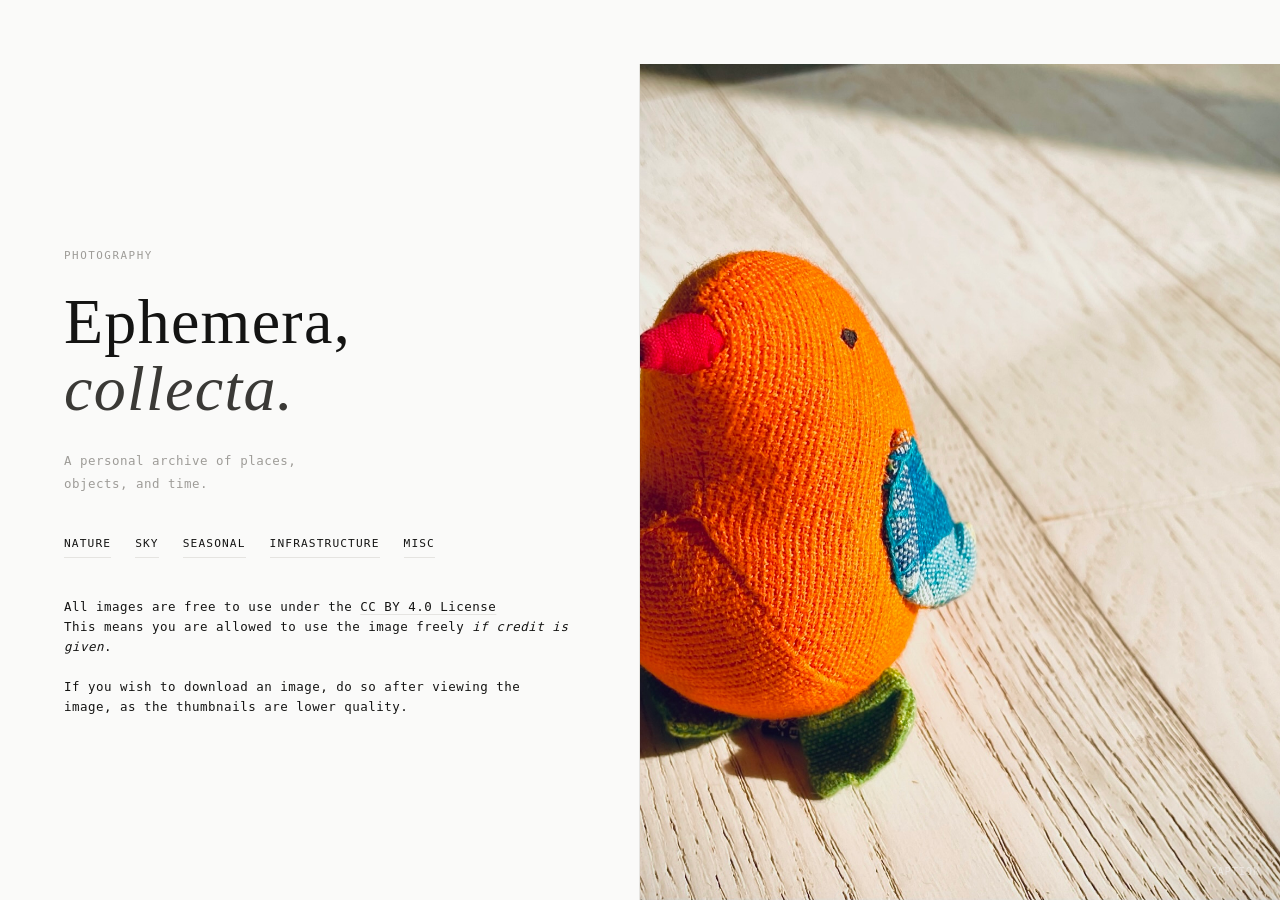
<file: index.html>
<!DOCTYPE html>
<html lang="en">

<head>
    <meta charset="UTF-8">
    <meta name="viewport" content="width=device-width, initial-scale=1.0">
    <link rel="icon" href="images/icon.JPG">
    <link rel="stylesheet" href="styles.css">
    <title>Photos</title>
</head>

<body>
    <section class="hero">
        <div class="hero_text">
            <p class="hero_eyebrow">Photography</p>
            <h1 class="hero_title">Ephemera,<br><em>collecta.</em></h1>
            <p class="hero_desc">
                A personal archive of places, objects, and time.
            </p>
            <nav class="hero_links">
                <a class="hero_link" href="categories/nature.html">Nature</a>
                <a class="hero_link" href="categories/sky.html">Sky</a>
                <a class="hero_link" href="categories/seasonal.html">Seasonal</a>
                <a class="hero_link" href="categories/infrastructure.html">Infrastructure</a>
                <a class="hero_link" href="categories/misc.html">Misc</a>
            </nav>

            <br><br>
            <p>All images are free to use under the <a href="https://creativecommons.org/licenses/by/4.0/">CC BY 4.0
                    License</a></p>
            <p>This means you are allowed to use the image freely <i>if credit is given</i>.</p>
            <br>
            <p>If you wish to download an image, do so after viewing the image, as the thumbnails are lower quality.</p>
        </div>

        <div class="hero_image">
            <img src="images/IMG_0469.JPG" alt="Hero photo">
            <span class="hero_image-caption">Caption</span>
        </div>

    </section>
</body>

</html>
</file>
<file: styles.css>
/* 
============================================================
    PHOTO GALLERY — Masonry · Light · Minimal
============================================================ 
*/

/* ----------- Reset & base ----------- */
*,
*::before,
*::after {
    box-sizing: border-box;
    margin: 0;
    padding: 0;
}

:root {
    --white: #fafaf9;
    --off-white: #f2f1ef;
    --light-gray: #e5e4e1;
    --mid-gray: #9e9c98;
    --dark-gray: #3a3936;
    --black: #141413;

    --gap: 1.25rem;
    --col-min: 260px;
    --nav-h: 4rem;
    --radius: 2px;

    --ease-out: cubic-bezier(0.16, 1, 0.3, 1);
}

html {
    scroll-behavior: smooth;
}

body {
    background-color: var(--white);
    color: var(--black);
    font-family: 'DM Mono', monospace;
    font-weight: 300;
    font-size: 0.78rem;
    letter-spacing: 0.04em;
    line-height: 1.6;
    -webkit-font-smoothing: antialiased;
}

a {
    color: var(--black);
    text-decoration: underline;
    text-decoration-color: var(--light-gray);
    text-underline-offset: 3px;
    transition: text-decoration-color 0.2s;
}

.lightbox_meta a {
    color: var(--mid-gray);
}

a:hover {
    text-decoration-color: var(--dark-gray);
}

/* ----------- Navigation ----------- */
.nav {
    position: fixed;
    top: 0;
    left: 0;
    right: 0;
    height: var(--nav-h);
    display: flex;
    align-items: center;
    justify-content: space-between;
    padding: 0 2rem;
    background: rgba(250, 250, 249, 0.88);
    backdrop-filter: blur(12px);
    -webkit-backdrop-filter: blur(12px);
    border-bottom: 1px solid var(--light-gray);
    z-index: 100;
}

.nav-title {
    font-family: Georgia, 'Times New Roman', Times, serif;
    font-weight: 300;
    font-size: 1.35rem;
    letter-spacing: 0.12em;
    color: var(--black);
    text-decoration: none;
}

.nav-links {
    display: flex;
    gap: 2rem;
    list-style: none;
}

.nav-links a {
    color: var(--mid-gray);
    text-decoration: none;
    font-size: 0.72rem;
    letter-spacing: 0.08em;
    text-transform: uppercase;
    transition: color 0.2s;
}

.nav-links a:hover,
.nav-links a[aria-current="page"] {
    color: var(--black);
}

/* ----------- Page wrapper ----------- */
.page {
    padding-top: calc(var(--nav-h) + 3rem);
    padding-bottom: 5rem;
    max-width: 1440px;
    margin: 0 auto;
    padding-left: 2rem;
    padding-right: 2rem;
}

/* ----------- Section header ----------- */
.section-header {
    display: flex;
    align-items: baseline;
    justify-content: space-between;
    margin-bottom: 2rem;
    padding-bottom: 1rem;
    border-bottom: 1px solid var(--light-gray);
}

.section-header_title {
    font-family: 'Cormorant Garamond', serif;
    font-weight: 300;
    font-size: 2.2rem;
    letter-spacing: 0.06em;
    color: var(--black);
}

.section-header_meta {
    color: var(--mid-gray);
    font-size: 0.7rem;
    letter-spacing: 0.1em;
    text-transform: uppercase;
}

/* ----------- Filter bar ----------- */
.filter-bar {
    display: flex;
    gap: 0.5rem;
    flex-wrap: wrap;
    margin-bottom: 2.5rem;
}

.filter-btn {
    appearance: none;
    background: transparent;
    border: 1px solid var(--light-gray);
    border-radius: 999px;
    padding: 0.3rem 0.9rem;
    font-family: 'DM Mono', monospace;
    font-size: 0.7rem;
    letter-spacing: 0.06em;
    color: var(--mid-gray);
    cursor: pointer;
    transition: background 0.18s, color 0.18s, border-color 0.18s;
}

.filter-btn:hover {
    border-color: var(--dark-gray);
    color: var(--dark-gray);
}

.filter-btn.active {
    background: var(--black);
    border-color: var(--black);
    color: var(--white);
}

/* ----------- Masonry grid ----------- */
.masonry {
    columns: var(--col-min) 3;
    column-gap: var(--gap);
}

/* item wrapper */
.photo-card {
    break-inside: avoid;
    margin-bottom: var(--gap);
    position: relative;
    cursor: pointer;
    border-radius: var(--radius);
    overflow: hidden;
    background: var(--off-white);

    /* staggered fade-in on load */
    opacity: 0;
    transform: translateY(10px);
    animation: none;
}

.photo-card.animate {
    animation: card-in 0.55s var(--ease-out) forwards;
}

/* stagger delay for first 12 cards */
.photo-card:nth-child(1) {
    animation-delay: 0.05s;
}

.photo-card:nth-child(2) {
    animation-delay: 0.10s;
}

.photo-card:nth-child(3) {
    animation-delay: 0.15s;
}

.photo-card:nth-child(4) {
    animation-delay: 0.20s;
}

.photo-card:nth-child(5) {
    animation-delay: 0.25s;
}

.photo-card:nth-child(6) {
    animation-delay: 0.30s;
}

.photo-card:nth-child(7) {
    animation-delay: 0.35s;
}

.photo-card:nth-child(8) {
    animation-delay: 0.40s;
}

.photo-card:nth-child(9) {
    animation-delay: 0.45s;
}

.photo-card:nth-child(10) {
    animation-delay: 0.50s;
}

.photo-card:nth-child(11) {
    animation-delay: 0.55s;
}

.photo-card:nth-child(12) {
    animation-delay: 0.60s;
}

@keyframes card-in {
    to {
        opacity: 1;
        transform: translateY(0);
    }
}

.photo-card img {
    display: block;
    width: 100%;
    height: auto;
    transition: transform 0.55s var(--ease-out);
}

/* hover overlay */
._overlay {
    position: absolute;
    inset: 0;
    background: rgba(20, 20, 19, 0);
    display: flex;
    align-items: flex-end;
    padding: 1.1rem;
    transition: background 0.35s;
}

.photo-card_info {
    opacity: 0;
    transform: translateY(4px);
    transition: opacity 0.3s, transform 0.3s;
}

.photo-card_label {
    font-family: 'DM Mono', monospace;
    font-size: 0.68rem;
    letter-spacing: 0.08em;
    color: var(--white);
    text-transform: uppercase;
}

.photo-card_date {
    font-family: 'Cormorant Garamond', serif;
    font-style: italic;
    font-size: 0.85rem;
    color: rgba(250, 250, 249, 0.65);
}

.photo-card:hover img {
    transform: scale(1.03);
}

.photo-card:hover .photo-card_overlay {
    background: rgba(20, 20, 19, 0.38);
}

.photo-card:hover .photo-card_info {
    opacity: 1;
    transform: translateY(0);
}

/* ----------- Lightbox ----------- */
.lightbox {
    position: fixed;
    inset: 0;
    z-index: 200;
    background: rgba(20, 20, 19, 0.96);
    display: flex;
    flex-direction: column;
    align-items: center;
    justify-content: center;
    padding: 2rem;
    opacity: 0;
    pointer-events: none;
    transition: opacity 0.3s;
}

.lightbox_img {
    max-width: 90vw;
    max-height: 75vh;
    height: auto;
    width: auto;
    object-fit: contain;
    border-radius: var(--radius);
    box-shadow: 0 32px 80px rgba(0, 0, 0, 0.5);
    transform: scale(0.97);
    transition: transform 0.4s var(--ease-out), opacity 0.25s ease;
    /* background: var(--off-white); */
    flex-shrink: 0;
}

.lightbox.open .lightbox_img {
    transform: scale(1);
}

.lightbox.open {
    opacity: 1;
    pointer-events: all;
}

.lightbox_close {
    position: absolute;
    top: 1.5rem;
    right: 1.5rem;
    appearance: none;
    background: none;
    border: 1px solid rgba(255, 255, 255, 0.2);
    border-radius: 999px;
    width: 2.2rem;
    height: 2.2rem;
    display: grid;
    place-items: center;
    cursor: pointer;
    color: var(--white);
    font-size: 1rem;
    transition: border-color 0.2s, background 0.2s;
}

.lightbox_close:hover {
    background: rgba(255, 255, 255, 0.1);
    border-color: rgba(255, 255, 255, 0.5);
}

.lightbox_caption {
    position: absolute;
    bottom: 2rem;
    left: 0;
    right: 0;
    text-align: center;
    color: rgba(250, 250, 249, 0.5);
    font-size: 0.72rem;
    letter-spacing: 0.1em;
    text-transform: uppercase;
}

/* ----------- Footer ----------- */
.footer {
    border-top: 1px solid var(--light-gray);
    padding: 2rem;
    display: flex;
    align-items: center;
    justify-content: space-between;
    color: var(--mid-gray);
    font-size: 0.7rem;
    letter-spacing: 0.06em;
}

.footer_name {
    font-family: 'Cormorant Garamond', serif;
    font-weight: 300;
    font-size: 1rem;
    letter-spacing: 0.1em;
    color: var(--dark-gray);
}

/* ----------- Responsive ----------- */
@media (max-width: 900px) {
    .masonry {
        columns: var(--col-min) 2;
    }
}

@media (max-width: 560px) {
    .masonry {
        columns: 1;
    }

    .nav {
        padding: 0 1.25rem;
    }

    .nav_links {
        gap: 1.25rem;
    }

    .page {
        padding-left: 1.25rem;
        padding-right: 1.25rem;
    }

    .section-header {
        flex-direction: column;
        gap: 0.25rem;
    }
}

/* ----------- Utility ----------- */
.sr-only {
    position: absolute;
    width: 1px;
    height: 1px;
    padding: 0;
    margin: -1px;
    overflow: hidden;
    clip: rect(0, 0, 0, 0);
    white-space: nowrap;
    border: 0;
}

/* ----------- Lightbox metadata ----------- */

.lightbox_meta {
    position: static;
    background: none;
    width: 100%;
    max-width: 90vw;
    padding: 1.25rem 0 0 0;
    margin-top: 1rem;
}

.lbm-title {
    font-family: 'Cormorant Garamond', serif;
    font-size: 1.2rem;
    font-weight: 300;
    letter-spacing: 0.06em;
    margin-bottom: 0.25rem;
}

.lbm-sub {
    display: flex;
    gap: 1.5rem;
    font-size: 0.7rem;
    letter-spacing: 0.08em;
    color: rgba(250, 250, 249, 0.6);
    margin-bottom: 0.5rem;
}

.lbm-note {
    font-family: 'Cormorant Garamond', serif;
    font-style: italic;
    font-size: 0.9rem;
    color: rgba(250, 250, 249, 0.55);
    margin-bottom: 0.75rem;
}

.lbm-exif {
    list-style: none;
    display: flex;
    flex-wrap: wrap;
    gap: 0.25rem 2rem;
    font-size: 0.68rem;
    letter-spacing: 0.06em;
    color: rgba(250, 250, 249, 0.45);
    border-top: 1px solid rgba(255, 255, 255, 0.1);
    padding-top: 0.75rem;
    margin-top: 0.5rem;
}

.lbm-exif li span {
    display: inline-block;
    color: rgba(250, 250, 249, 0.25);
    text-transform: uppercase;
    font-size: 0.62rem;
    margin-right: 0.5rem;
    letter-spacing: 0.1em;
}

.lbm-download {
    display: inline-block;
    font-size: 0.68rem;
    letter-spacing: 0.1em;
    text-transform: uppercase;
    color: rgba(250, 250, 249, 0.45);
    text-decoration: none;
    border-bottom: 1px solid rgba(255, 255, 255, 0.15);
    padding-bottom: 0.15rem;
    transition: color 0.2s, border-color 0.2s;
}

.lbm-download:hover {
    color: rgba(250, 250, 249, 0.9);
    border-color: rgba(255, 255, 255, 0.5);
}


/* ----------- Hero ----------- */
.hero {
    display: grid;
    grid-template-columns: 1fr 1fr;
    min-height: calc(100vh - var(--nav-h));
    margin-top: var(--nav-h);
}

.hero_text {
    display: flex;
    flex-direction: column;
    justify-content: center;
    padding: 5rem 4rem;
    border-right: 1px solid var(--light-gray);
}

.hero_eyebrow {
    font-size: 0.68rem;
    letter-spacing: 0.14em;
    text-transform: uppercase;
    color: var(--mid-gray);
    margin-bottom: 1.5rem;
}

.hero_title {
    font-family: 'Cormorant Garamond', serif;
    font-weight: 300;
    font-size: clamp(2.8rem, 5vw, 5rem);
    line-height: 1.05;
    letter-spacing: 0.02em;
    color: var(--black);
    margin-bottom: 1.75rem;
}

.hero_title em {
    font-style: italic;
    color: var(--dark-gray);
}

.hero_desc {
    font-size: 0.78rem;
    color: var(--mid-gray);
    line-height: 1.8;
    max-width: 36ch;
    margin-bottom: 2.5rem;
}

.hero_links {
    display: flex;
    gap: 1.5rem;
    flex-wrap: wrap;
}

.hero_link {
    font-size: 0.7rem;
    letter-spacing: 0.1em;
    text-transform: uppercase;
    color: var(--black);
    text-decoration: none;
    border-bottom: 1px solid var(--light-gray);
    padding-bottom: 0.2rem;
    transition: border-color 0.2s;
}

.hero_link:hover {
    border-color: var(--black);
}

.hero_image {
    position: relative;
    overflow: hidden;
    background: var(--off-white);
}

.hero_image img {
    width: 100%;
    height: 100%;
    object-fit: cover;
    display: block;
    opacity: 0;
    transform: scale(1.04);
    animation: hero-img-in 1.1s 0.2s var(--ease-out) forwards;
}

.hero_image-caption {
    position: absolute;
    bottom: 1.25rem;
    right: 1.25rem;
    font-size: 0.65rem;
    letter-spacing: 0.08em;
    color: rgba(250, 250, 249, 0.5);
    text-transform: uppercase;
}

@keyframes hero-img-in {
    to {
        opacity: 1;
        transform: scale(1);
    }
}

/* ----------- Responsive ----------- */
@media (max-width: 768px) {
    .hero {
        grid-template-columns: 1fr;
        grid-template-rows: auto 50vw;
    }

    .hero_text {
        border-right: none;
        border-bottom: 1px solid var(--light-gray);
        padding: 3rem 1.5rem;
    }

    .hero_title {
        font-size: 2.8rem;
    }
}
</file>
